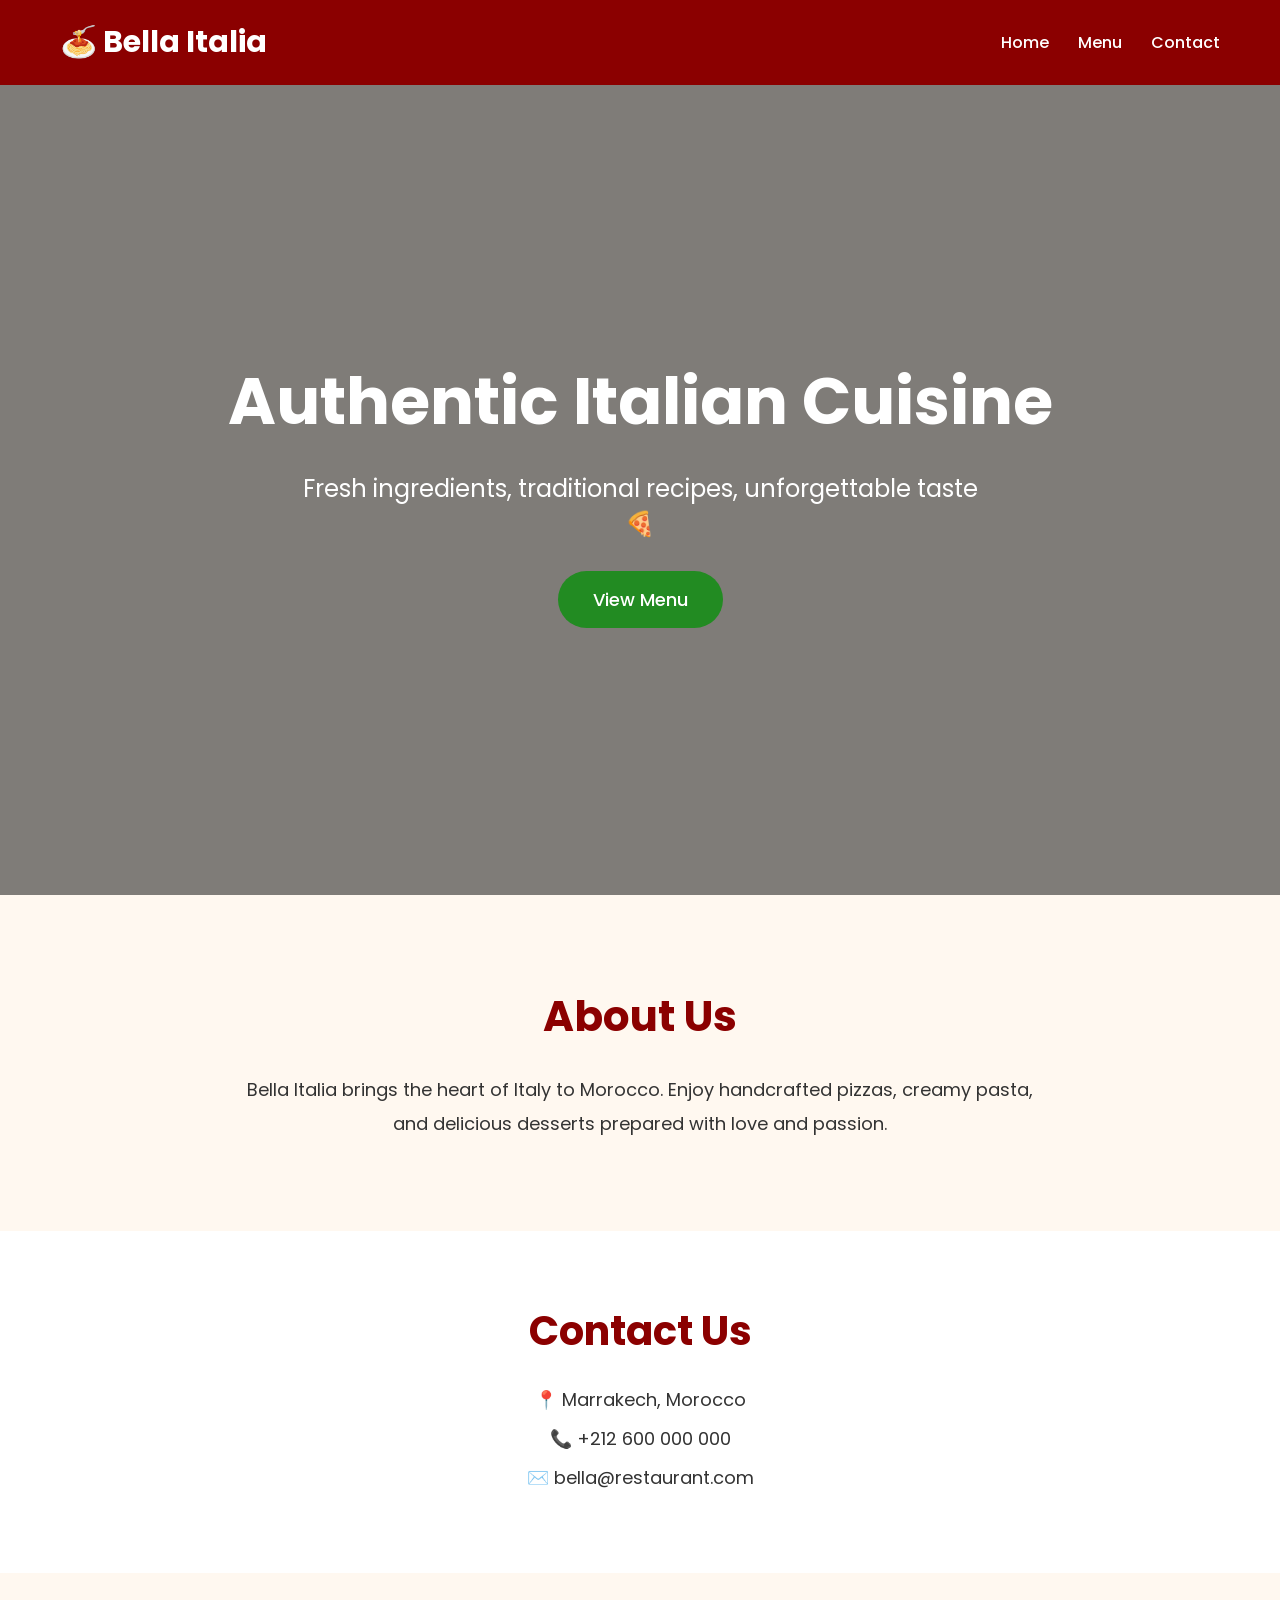
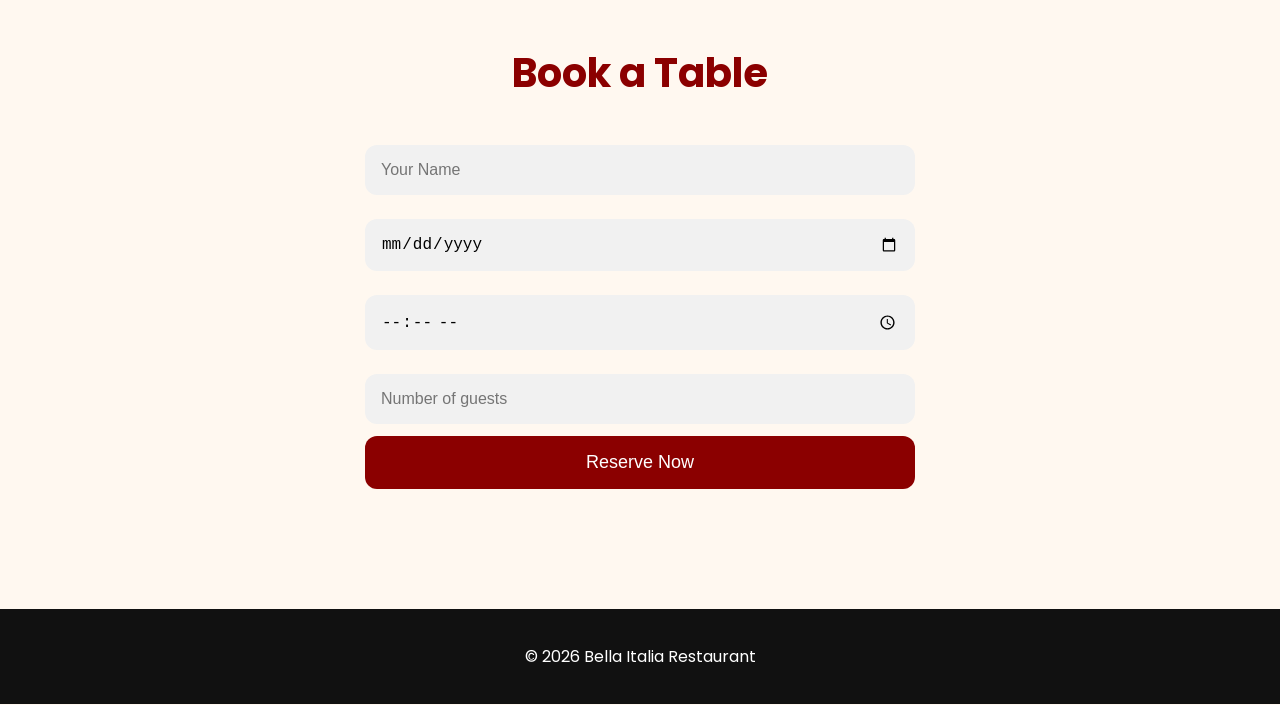
<file: index.html>
<!DOCTYPE html>
<html lang="en">

<head>
    <meta charset="UTF-8">
    <meta name="viewport" content="width=device-width, initial-scale=1.0">

    <title>Bella Italia</title>

    <link rel="stylesheet" href="style.css">

    <link href="https://fonts.googleapis.com/css2?family=Poppins:wght@300;400;500;700&display=swap" rel="stylesheet">
</head>

<body>

    <!-- NAVBAR -->

    <nav class="navbar">

        <h1 class="logo">🍝 Bella Italia</h1>

        <div class="nav-links">
            <a href="index.html">Home</a>
            <a href="menu.html">Menu</a>
            <a href="#contact">Contact</a>
        </div>

    </nav>

    <!-- HERO -->

    <section class="hero">

        <h2>Authentic Italian Cuisine</h2>

        <p>Fresh ingredients, traditional recipes, unforgettable taste 🍕</p>

        <a href="menu.html" class="btn">View Menu</a>

    </section>

    <!-- ABOUT -->

    <section class="about">

        <h2>About Us</h2>

        <p>
            Bella Italia brings the heart of Italy to Morocco.
            Enjoy handcrafted pizzas, creamy pasta, and delicious desserts
            prepared with love and passion.
        </p>

    </section>

    <!-- CONTACT -->

    <section id="contact">

        <h2>Contact Us</h2>

        <p>📍 Marrakech, Morocco</p>
        <p>📞 +212 600 000 000</p>
        <p>✉️ bella@restaurant.com</p>

    </section>

    <!-- RESERVATION -->

    <section id="reservation">

        <h2>Book a Table</h2>

        <form>

            <input type="text" placeholder="Your Name">

            <input type="date">

            <input type="time">

            <input type="number" placeholder="Number of guests">

            <button>Reserve Now</button>

        </form>

    </section>

    <!-- FOOTER -->

    <footer>

        <p>© 2026 Bella Italia Restaurant</p>

    </footer>

</body>

</html>
</file>
<file: style.css>
/* ========================= */
/* GLOBAL */
/* ========================= */

*{
    margin:0;
    padding:0;
    box-sizing:border-box;
}

html{
    scroll-behavior:smooth;
}

body{
    font-family:'Poppins', sans-serif;
    background:#fff8f0;
    color:#333;
}

/* ========================= */
/* NAVBAR */
/* ========================= */

.navbar{
    display:flex;
    justify-content:space-between;
    align-items:center;

    padding:20px 60px;

    background:#8B0000;

    position:sticky;
    top:0;
    z-index:1000;
}

.logo{
    color:white;
    font-size:30px;
}

.nav-links a{
    color:white;
    text-decoration:none;
    margin-left:25px;
    font-weight:500;
    transition:0.3s;
}

.nav-links a:hover{
    color:#ffd700;
}

/* ========================= */
/* HERO SECTION */
/* ========================= */

.hero{
    height:90vh;

    background:
    linear-gradient(rgba(0,0,0,0.5),
    rgba(0,0,0,0.5)),

    url('https://images.unsplash.com/photo-1513104890138-7c749659a591');

    background-size:cover;
    background-position:center;

    display:flex;
    flex-direction:column;
    justify-content:center;
    align-items:center;

    text-align:center;
    color:white;

    padding:20px;
}

.hero h2{
    font-size:65px;
    margin-bottom:20px;
}

.hero p{
    font-size:24px;
    margin-bottom:30px;
    max-width:700px;
}

/* ========================= */
/* BUTTON */
/* ========================= */

.btn{
    display:inline-block;

    background:#228B22;
    color:white;

    padding:15px 35px;

    border-radius:40px;

    text-decoration:none;

    font-size:18px;
    font-weight:500;

    transition:0.3s;
}

.btn:hover{
    transform:scale(1.05);
    background:#2fa12f;
}

/* ========================= */
/* ABOUT SECTION */
/* ========================= */

.about{
    padding:90px 20px;
    text-align:center;
}

.about h2{
    color:#8B0000;
    font-size:42px;
    margin-bottom:25px;
}

.about p{
    max-width:800px;
    margin:auto;

    line-height:1.9;

    font-size:18px;
}

/* ========================= */
/* CONTACT SECTION */
/* ========================= */

#contact{
    background:white;

    padding:70px 20px;

    text-align:center;
}

#contact h2{
    color:#8B0000;
    font-size:40px;
    margin-bottom:25px;
}

#contact p{
    margin:12px 0;
    font-size:18px;
}

/* ========================= */
/* RESERVATION SECTION */
/* ========================= */

#reservation{
    padding:70px 20px;
    text-align:center;
}

#reservation h2{
    color:#8B0000;
    font-size:40px;
    margin-bottom:30px;
}

form{
    max-width:550px;
    margin:auto;
}

input{
    width:100%;

    padding:16px;

    margin:12px 0;

    border:none;

    border-radius:12px;

    background:#f1f1f1;

    font-size:16px;
}

input:focus{
    outline:none;
    border:2px solid #8B0000;
}

/* ========================= */
/* BUTTON FORM */
/* ========================= */

button{
    width:100%;

    padding:16px;

    border:none;

    border-radius:12px;

    background:#8B0000;
    color:white;

    font-size:18px;

    cursor:pointer;

    transition:0.3s;
}

button:hover{
    background:#600000;
}

/* ========================= */
/* MENU PAGE */
/* ========================= */

.menu{
    padding:50px 20px;
}

.category{
    margin-bottom:70px;
}

.category h2{
    text-align:center;
    color:#8B0000;
    font-size:38px;
    margin-bottom:35px;
}

.menu-grid{
    display:grid;

    grid-template-columns:
    repeat(auto-fit,minmax(280px,1fr));

    gap:30px;
}

/* ========================= */
/* CARD */
/* ========================= */

.item{
    background:white;

    border-radius:18px;

    overflow:hidden;

    box-shadow:0 6px 18px rgba(0,0,0,0.12);

    transition:0.3s;
}

.item:hover{
    transform:translateY(-10px);
}

.item img{
    width:100%;
    height:230px;
    object-fit:cover;
}

.item-content{
    padding:22px;
}

.item h3{
    color:#8B0000;
    margin-bottom:10px;
    font-size:24px;
}

.item p{
    line-height:1.6;
}

.price{
    color:#228B22;
    font-size:22px;
    font-weight:bold;
    margin-top:12px;
}

.delivery{
    margin-top:10px;
    font-weight:bold;
    color:green;
}

/* ========================= */
/* DETAILS PAGE */
/* ========================= */

.container{
    max-width:1000px;

    margin:50px auto;

    background:white;

    border-radius:20px;

    overflow:hidden;

    box-shadow:0 5px 20px rgba(0,0,0,0.1);
}

.container img{
    width:100%;
    height:450px;
    object-fit:cover;
}

.content{
    padding:40px;
}

.content h2{
    color:#8B0000;
    margin-bottom:20px;
    font-size:42px;
}

.content p{
    line-height:1.9;
    margin-bottom:20px;
    font-size:18px;
}
.item img{
    width:100%;
    height:230px;
    object-fit:cover;
    display:block;
}
/* ========================= */
/* FOOTER */
/* ========================= */

footer{
    background:#111;
    color:white;

    text-align:center;

    padding:35px;

    margin-top:50px;
}

footer p{
    font-size:16px;
}

/* ========================= */
/* MOBILE RESPONSIVE */
/* ========================= */

@media(max-width:768px){

    .navbar{
        flex-direction:column;
        padding:20px;
    }

    .nav-links{
        margin-top:15px;
    }

    .nav-links a{
        margin:0 10px;
    }

    .hero h2{
        font-size:40px;
    }

    .hero p{
        font-size:18px;
    }

    .about h2,
    #contact h2,
    #reservation h2,
    .category h2{
        font-size:30px;
    }

    .container img{
        height:300px;
    }

    .content h2{
        font-size:30px;
    }

}
</file>
